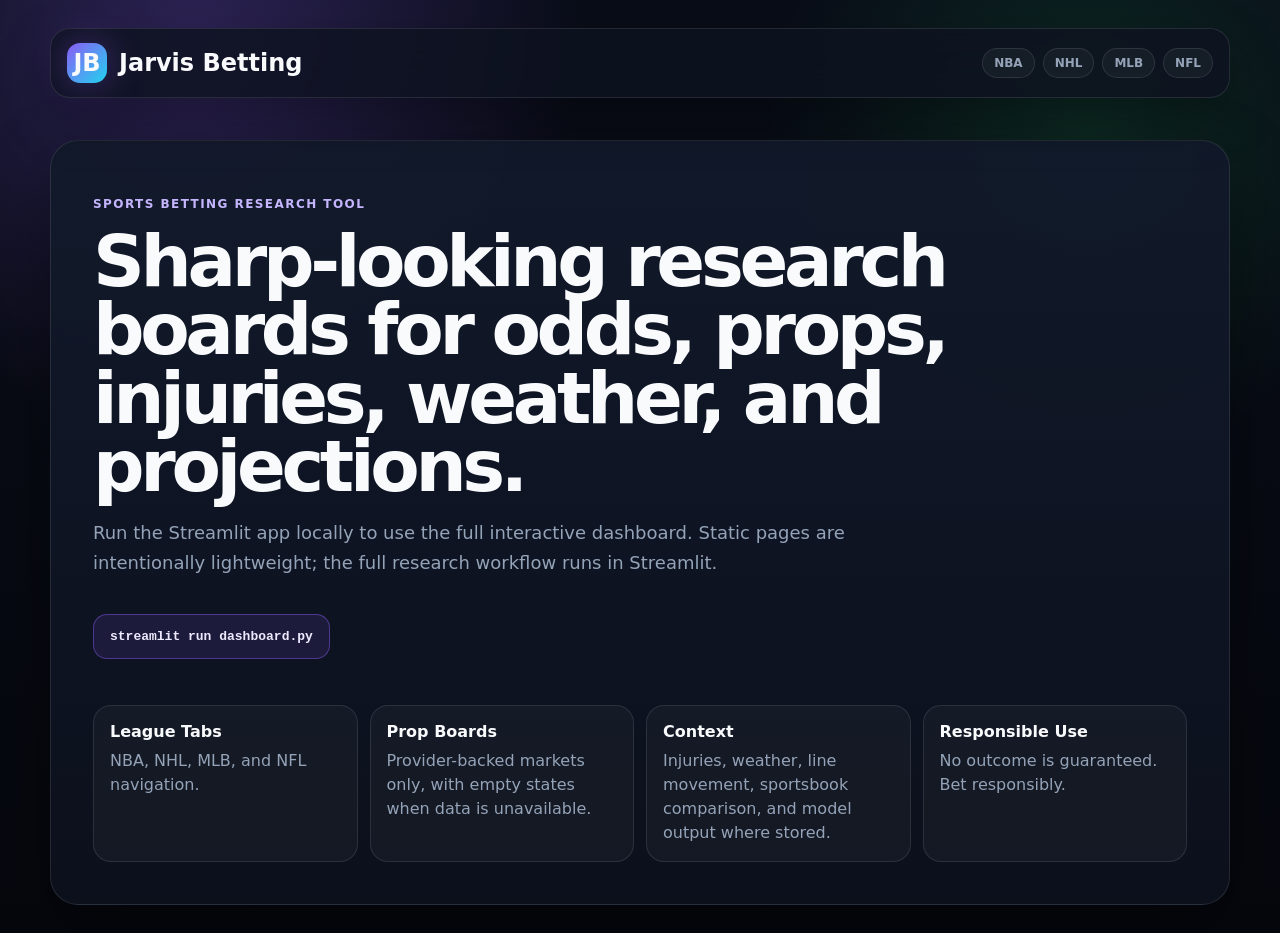
<file: index.html>
<!doctype html>
<html lang="en">
<head>
  <meta charset="utf-8" />
  <meta name="viewport" content="width=device-width, initial-scale=1" />
  <title>Jarvis Betting Research Dashboard</title>
  <meta name="description" content="Jarvis Betting is a dark, data-dense sports betting research dashboard for NBA, NHL, MLB, and NFL odds, props, injuries, weather, and projections." />
  <link rel="stylesheet" href="css/site.css" />
</head>
<body>
  <main class="landing-shell">
    <nav class="topbar">
      <a class="brand" href="index.html"><span class="brand-mark">JB</span><span>Jarvis Betting</span></a>
      <div class="nav-pills"><span>NBA</span><span>NHL</span><span>MLB</span><span>NFL</span></div>
    </nav>
    <section class="hero-card">
      <p class="eyebrow">Sports Betting Research Tool</p>
      <h1>Sharp-looking research boards for odds, props, injuries, weather, and projections.</h1>
      <p>Run the Streamlit app locally to use the full interactive dashboard. Static pages are intentionally lightweight; the full research workflow runs in Streamlit.</p>
      <div class="command-card"><code>streamlit run dashboard.py</code></div>
      <div class="feature-grid">
        <article><strong>League Tabs</strong><span>NBA, NHL, MLB, and NFL navigation.</span></article>
        <article><strong>Prop Boards</strong><span>Provider-backed markets only, with empty states when data is unavailable.</span></article>
        <article><strong>Context</strong><span>Injuries, weather, line movement, sportsbook comparison, and model output where stored.</span></article>
        <article><strong>Responsible Use</strong><span>No outcome is guaranteed. Bet responsibly.</span></article>
      </div>
    </section>
  </main>
</body>
</html>
</file>
<file: css/site.css>
:root { color-scheme: dark; --bg:#070a12; --panel:#0e1320; --line:rgba(255,255,255,.1); --purple:#8b5cf6; --green:#22c55e; --red:#f43f5e; --yellow:#fbbf24; --text:#f8fafc; --muted:#94a3b8; }
* { box-sizing: border-box; }
body { margin:0; min-height:100vh; font-family: ui-sans-serif, system-ui, -apple-system, BlinkMacSystemFont, "Segoe UI", sans-serif; background: radial-gradient(circle at 15% 5%, rgba(139,92,246,.28), transparent 28%), radial-gradient(circle at 85% 15%, rgba(34,197,94,.16), transparent 24%), linear-gradient(180deg,#090d18,#070a12 55%,#05070d); color:var(--text); }
a { color:inherit; text-decoration:none; }
.landing-shell { width:min(1180px, calc(100% - 32px)); margin:0 auto; padding:28px 0; }
.topbar { display:flex; align-items:center; justify-content:space-between; gap:16px; padding:14px 16px; border:1px solid var(--line); border-radius:20px; background:rgba(14,19,32,.82); backdrop-filter: blur(18px); box-shadow:0 20px 52px rgba(0,0,0,.3); }
.brand { display:flex; align-items:center; gap:12px; font-size:24px; font-weight:900; }
.brand-mark { width:40px; height:40px; display:grid; place-items:center; border-radius:13px; background:linear-gradient(135deg,var(--purple),#22d3ee); box-shadow:0 0 34px rgba(139,92,246,.35); }
.nav-pills { display:flex; gap:8px; flex-wrap:wrap; }
.nav-pills span { padding:7px 11px; border:1px solid var(--line); border-radius:999px; background:rgba(255,255,255,.04); color:var(--muted); font-weight:800; font-size:12px; }
.hero-card { margin-top:42px; padding:42px; border:1px solid var(--line); border-radius:28px; background:linear-gradient(180deg,rgba(18,26,43,.94),rgba(12,17,29,.94)); box-shadow:0 28px 70px rgba(0,0,0,.38); }
.eyebrow { color:#c4b5fd; text-transform:uppercase; letter-spacing:.12em; font-weight:900; font-size:12px; }
h1 { max-width:900px; font-size:clamp(34px,6vw,72px); line-height:.95; letter-spacing:-.06em; margin:10px 0 18px; }
p { max-width:760px; color:var(--muted); font-size:18px; line-height:1.65; }
.command-card { display:inline-flex; margin:18px 0 28px; padding:14px 16px; border:1px solid rgba(139,92,246,.45); border-radius:14px; background:rgba(139,92,246,.12); color:#ede9fe; font-weight:900; }
.feature-grid { display:grid; grid-template-columns:repeat(4,minmax(0,1fr)); gap:12px; margin-top:18px; }
.feature-grid article { min-height:132px; padding:16px; border:1px solid var(--line); border-radius:18px; background:rgba(255,255,255,.035); }
.feature-grid strong { display:block; font-size:16px; margin-bottom:8px; }
.feature-grid span { color:var(--muted); line-height:1.5; }
@media (max-width:800px) { .topbar { align-items:flex-start; flex-direction:column; } .feature-grid { grid-template-columns:1fr; } .hero-card { padding:26px; } }
</file>
